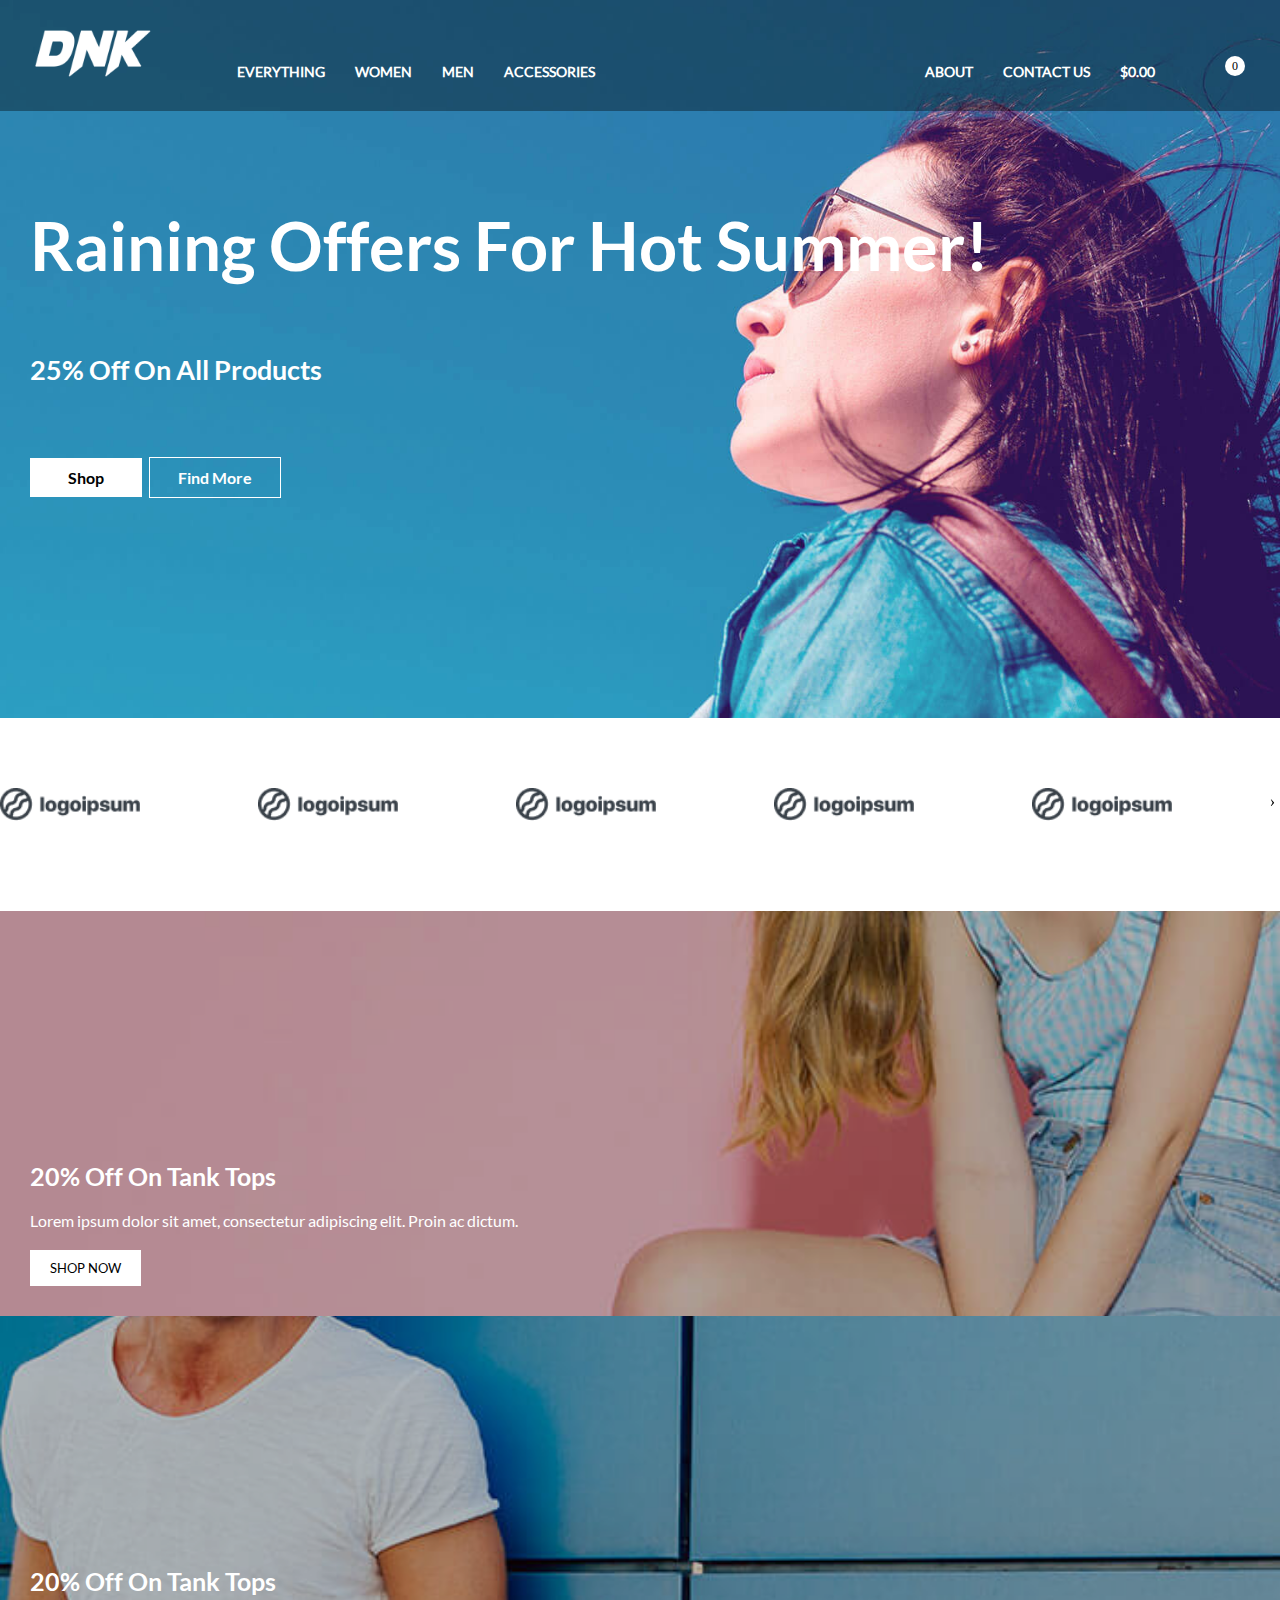
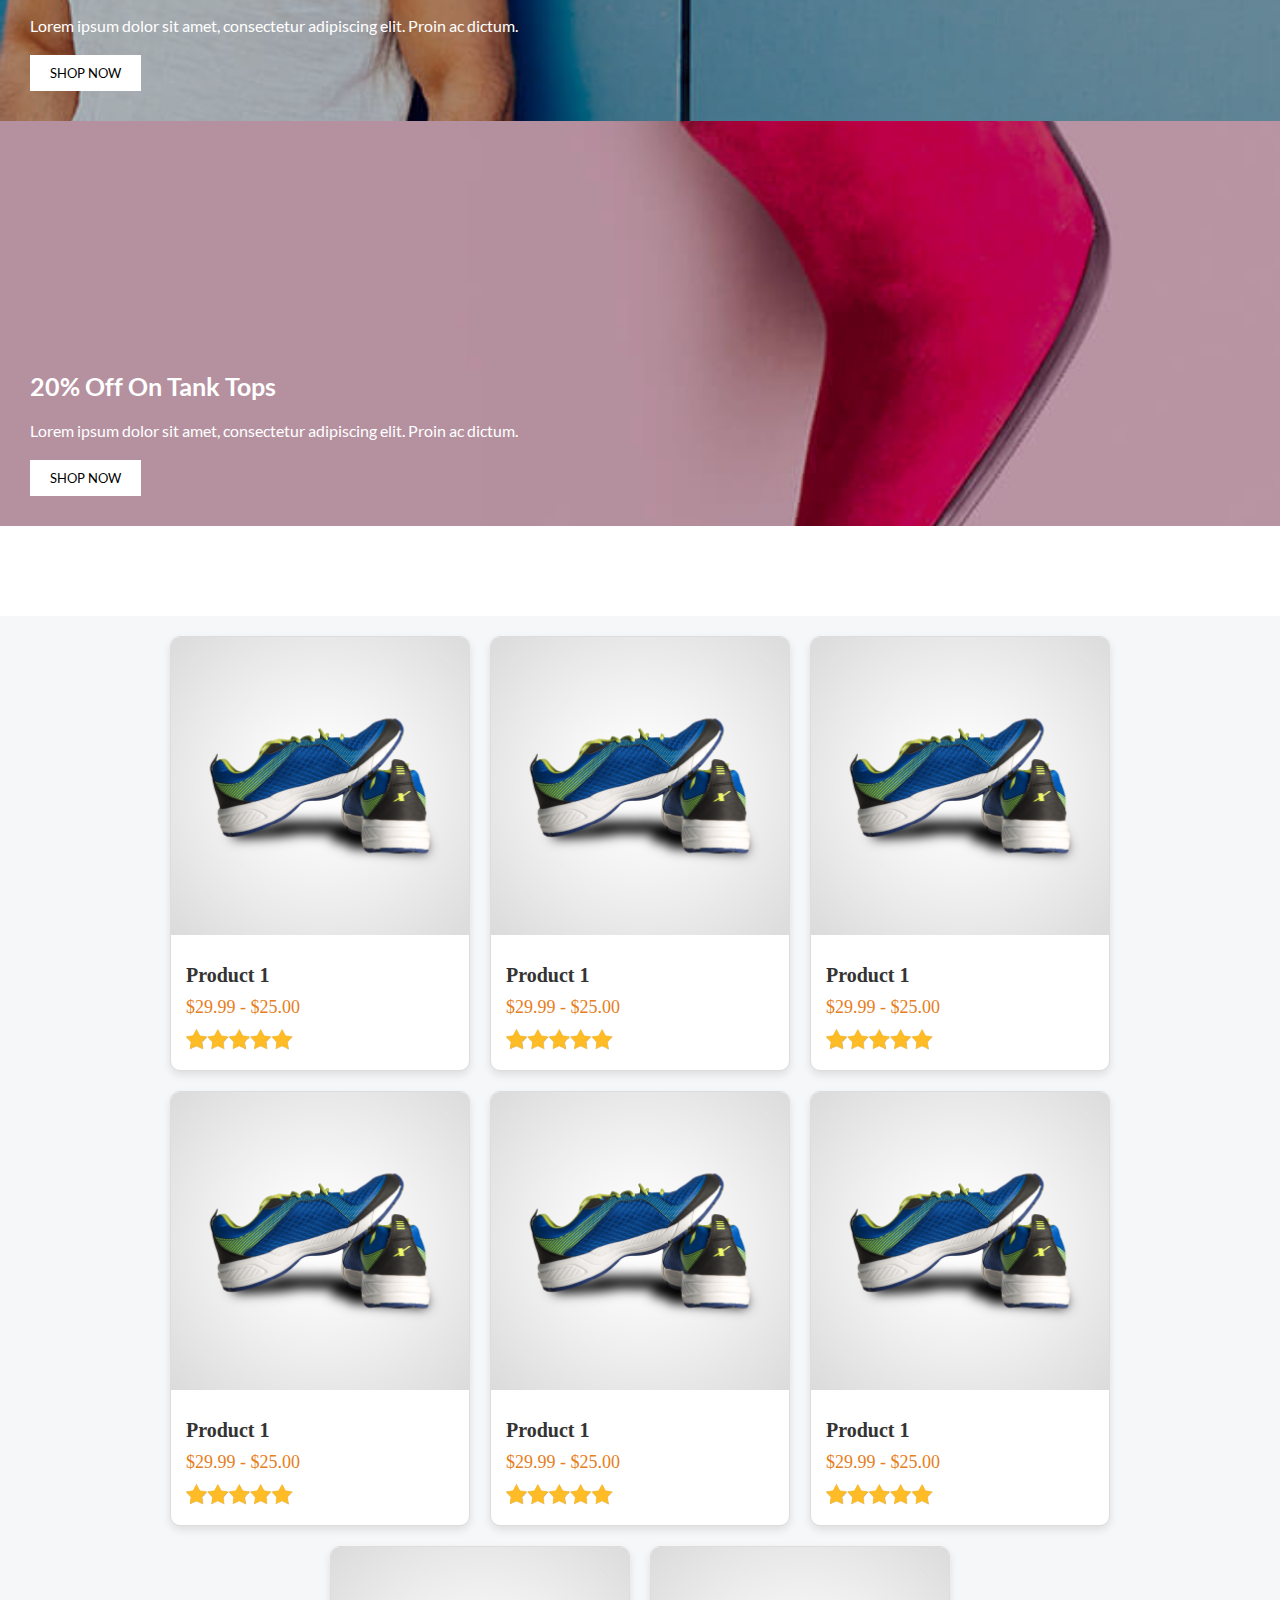
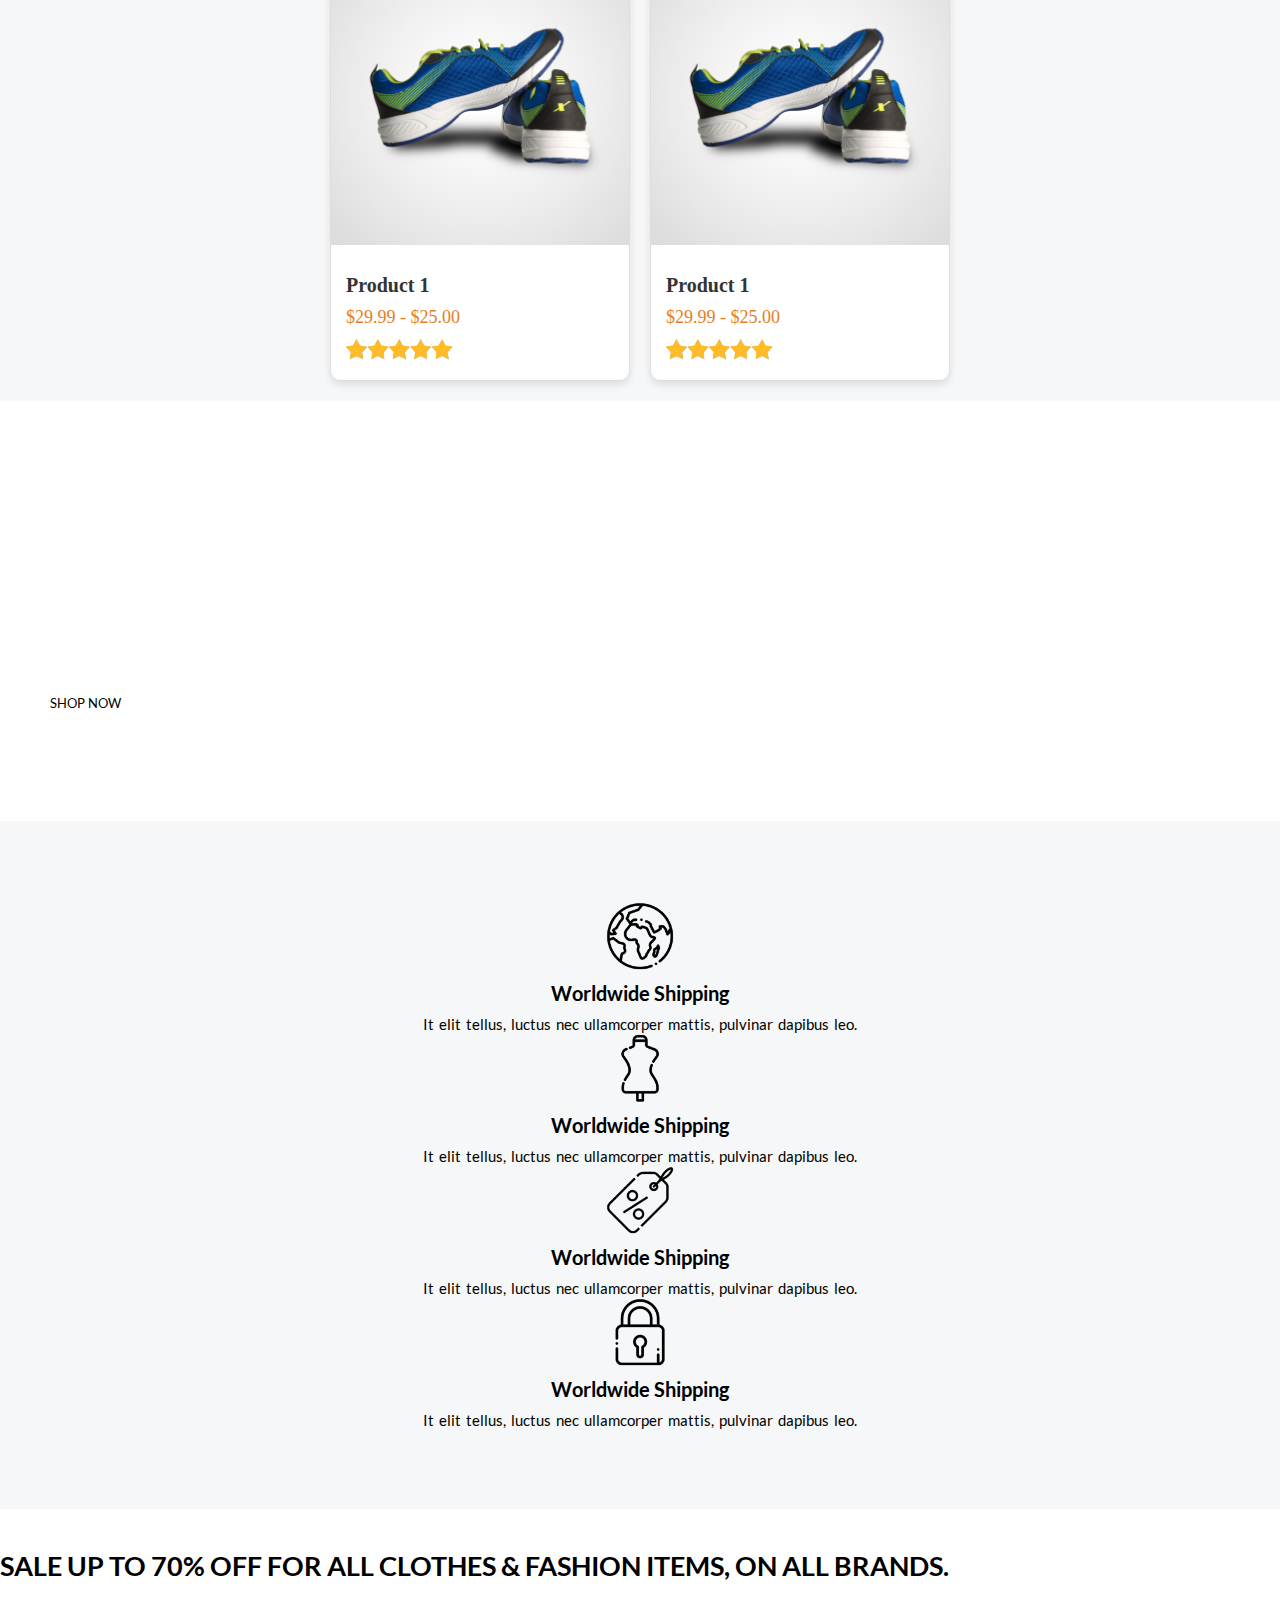
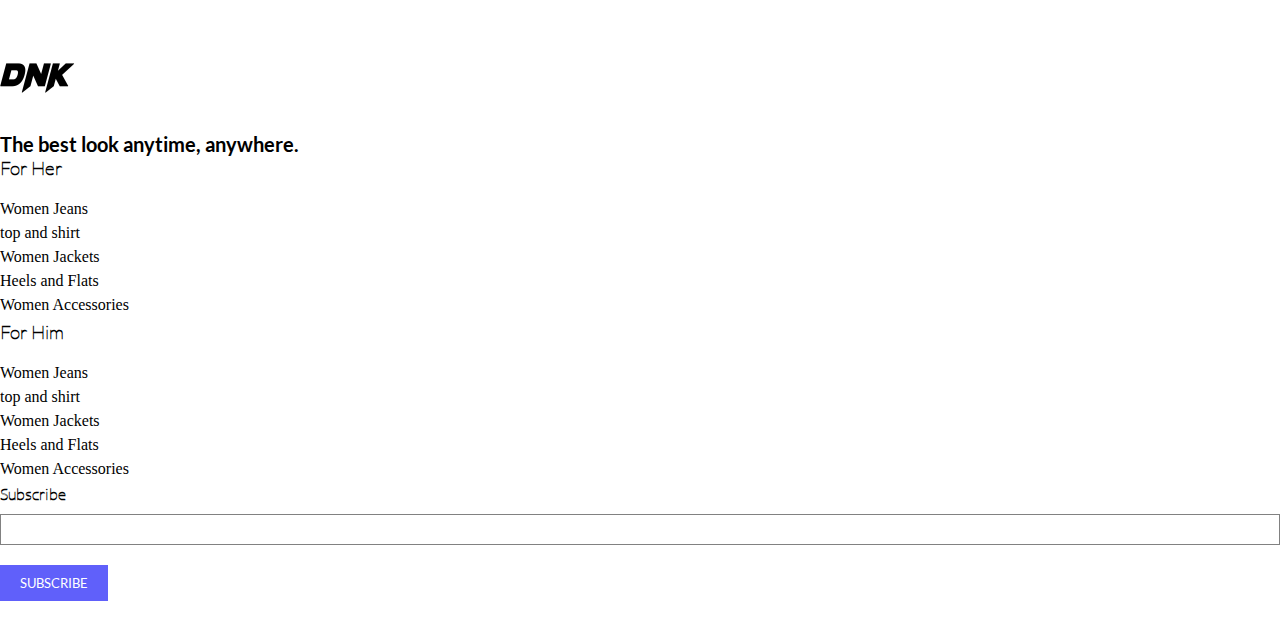
<file: index.html>
<!DOCTYPE html>
<html lang="en">

<head>
    <meta charset="UTF-8">
    <meta name="viewport" content="width=device-width, initial-scale=1.0">
    <title>Store - Home</title>
    <link href="https://cdn.jsdelivr.net/npm/bootstrap@5.0.2/dist/css/bootstrap.min.css" rel="stylesheet"
        integrity="sha384-EVSTQN3/azprG1Anm3QDgpJLIm9Nao0Yz1ztcQTwFspd3yD65VohhpuuCOmLASjC" crossorigin="anonymous">
    <script src="https://cdn.jsdelivr.net/npm/bootstrap@5.0.2/dist/js/bootstrap.bundle.min.js"
        integrity="sha384-MrcW6ZMFYlzcLA8Nl+NtUVF0sA7MsXsP1UyJoMp4YLEuNSfAP+JcXn/tWtIaxVXM"
        crossorigin="anonymous"></script>
    <script src="https://cdn.jsdelivr.net/npm/@popperjs/core@2.9.2/dist/umd/popper.min.js"
        integrity="sha384-IQsoLXl5PILFhosVNubq5LC7Qb9DXgDA9i+tQ8Zj3iwWAwPtgFTxbJ8NT4GN1R8p"
        crossorigin="anonymous"></script>
    <script src="https://cdn.jsdelivr.net/npm/bootstrap@5.0.2/dist/js/bootstrap.min.js"
        integrity="sha384-cVKIPhGWiC2Al4u+LWgxfKTRIcfu0JTxR+EQDz/bgldoEyl4H0zUF0QKbrJ0EcQF"
        crossorigin="anonymous"></script>
    <link rel="stylesheet" href="https://cdnjs.cloudflare.com/ajax/libs/font-awesome/6.5.2/css/all.min.css"
        integrity="sha512-SnH5WK+bZxgPHs44uWIX+LLJAJ9/2PkPKZ5QiAj6Ta86w+fsb2TkcmfRyVX3pBnMFcV7oQPJkl9QevSCWr3W6A=="
        crossorigin="anonymous" referrerpolicy="no-referrer" />
    <link rel="stylesheet" href="https://cdnjs.cloudflare.com/ajax/libs/OwlCarousel2/2.3.4/assets/owl.carousel.min.css">
    <link rel="stylesheet"
        href="https://cdnjs.cloudflare.com/ajax/libs/OwlCarousel2/2.3.4/assets/owl.theme.default.min.css">
    <link rel="stylesheet" href="style.css">
</head>

<body>
    <nav class="nav-bar">
        <div class="logo">
            <img src="./assets/weblogo.png" alt="">
        </div>
        <div class="sec-two">
            <div class="link">
                <ul>
                    <a href="">
                        <li>everything</li>
                    </a>
                    <a href="">
                        <li>women</li>
                    </a>
                    <a href="">
                        <li>men</li>
                    </a>
                    <a href="">
                        <li>accessories</li>
                    </a>
                </ul>
            </div>
            <div class="pricing">
                <ul>
                    <a href="">
                        <li>about</li>
                    </a>
                    <a href="">
                        <li>contact us</li>
                    </a>
                    <a href="">
                        <li>$0.00</li>
                    </a>
                    <a href="" class="shop-bg">
                        <p>0</p>
                        <li><i class="fa-solid fa-bag-shopping"></i></li>
                    </a>
                    <a href="">
                        <li>
                            <i class="fa-solid fa-user"></i>
                    </a>
                    </li>
                </ul>
            </div>
        </div>
    </nav>
    <section class="banner">
        <div class="container-fluid">
            <div class="row">
                <div class="lakn"></div>

                <div class="col-lg-6">
                    <div class="heading-ban">
                        <h1>Raining Offers For Hot Summer!</h1>
                        <h4>
                            25% Off On All Products
                        </h4>
                        <div class="btnssakp">
                            <a href="" class="btn1">shop</a>
                            <a href="" class="btn2">find more</a>
                        </div>
                    </div>
                </div>
            </div>
        </div>
    </section>
    <section class="sec-sec">
        <div class="container">
            <div class="row">
                <div class="col-lg-12">

                    <div class="owl-carousel owl-theme">
                        <div class="item">
                            <img src="./assets/client-logo-1.png" alt="">
                        </div>
                        <div class="item">
                            <img src="./assets/client-logo-1.png" alt="">
                        </div>
                        <div class="item">
                            <img src="./assets/client-logo-1.png" alt="">
                        </div>
                        <div class="item">
                            <img src="./assets/client-logo-1.png" alt="">
                        </div>
                        <div class="item">
                            <img src="./assets/client-logo-1.png" alt="">
                        </div>
                        <div class="item">
                            <img src="./assets/client-logo-1.png" alt="">
                        </div>
                        <div class="item">
                            <img src="./assets/client-logo-1.png" alt="">
                        </div>
                        <div class="item">
                            <img src="./assets/client-logo-1.png" alt="">
                        </div>
                        <div class="item">
                            <img src="./assets/client-logo-1.png" alt="">
                        </div>


                    </div>
                </div>
            </div>
        </div>
    </section>
    <section class="crd">
        <div class="container">
            <div class="row">
                <div class="col-lg-4">
                    <div class="card-s1">
                        <h4>20% Off On Tank Tops</h4>
                        <p>Lorem ipsum dolor sit amet, consectetur adipiscing elit. Proin ac dictum.</p>
                        <button>shop now</button>
                    </div>
                </div>
                <div class="col-lg-4">
                    <div class="card-s2">
                        <h4>20% Off On Tank Tops</h4>
                        <p>Lorem ipsum dolor sit amet, consectetur adipiscing elit. Proin ac dictum.</p>
                        <button>shop now</button>
                    </div>
                </div>
                <div class="col-lg-4">
                    <div class="card-s3">
                        <h4>20% Off On Tank Tops</h4>
                        <p>Lorem ipsum dolor sit amet, consectetur adipiscing elit. Proin ac dictum.</p>
                        <button>shop now</button>
                    </div>
                </div>
            </div>
        </div>
    </section>
    <section class="products">
        <div class="container">
            <div class="row">
                <div class="col-lg-12">
                    <div id="product-container" class="product-container"></div>
                </div>
            </div>
        </div>
    </section>
    <section class="fourW">
        <div class="container">
            <div class="row">
                <div class="col-lg-6">
                    <div class="sec-content">
                        <h4>Limited Time Offer</h4>
                        <h1>Special Edition
                        </h1>
                        <p>Lorem ipsum dolor sit amet, consectetur adipiscing elit. Ut elit tellus, luctus nec
                            ullamcorper mattis, pulvinar dapibus leo.</p>
                        <h3>Buy This T-shirt At 20% Discount, Use Code OFF20</h3>
                        <button>
                            shop now
                        </button>
                    </div>
                </div>
                <div class="col-lg-6"></div>
            </div>
        </div>
    </section>
    <section class="tags">
        <div class="container">
            <div class="row">
                <div class="col-lg-3">
                    <div class="lkas">
                        <img src="./assets/globe-free-img.png" alt="">
                        <h4>Worldwide Shipping</h4>
                        <p>It elit tellus, luctus nec ullamcorper mattis, pulvinar dapibus leo.</p>
                    </div>
                </div>
                <div class="col-lg-3">
                    <div class="lkas">
                        <img src="./assets/quality-free-img.png" alt="">
                        <h4>Worldwide Shipping</h4>
                        <p>It elit tellus, luctus nec ullamcorper mattis, pulvinar dapibus leo.</p>
                    </div>
                </div>
                <div class="col-lg-3">
                    <div class="lkas">
                        <img src="./assets/tag-free-img.png" alt="">
                        <h4>Worldwide Shipping</h4>
                        <p>It elit tellus, luctus nec ullamcorper mattis, pulvinar dapibus leo.</p>
                    </div>
                </div>
                <div class="col-lg-3">
                    <div class="lkas">
                        <img src="./assets/lock-free-img.png" alt="">
                        <h4>Worldwide Shipping</h4>
                        <p>It elit tellus, luctus nec ullamcorper mattis, pulvinar dapibus leo.</p>
                    </div>
                </div>
            </div>
        </div>
    </section>
    <section class="cta">
        <div class="container">
            <div class="row">
                <div class="col-lg-12">
                    <div class="cta-head">
                        <h1>SALE UP TO 70% OFF FOR ALL CLOTHES & FASHION ITEMS, ON ALL BRANDS.</h1>
                    </div>
                </div>
            </div>
        </div>
    </section>
    <section class="footer">
        <div class="container">
            <div class="row">
                <div class="col-lg-4">
                    <div class="lasn">
                        <img src="./assets/footerLogo.png" alt="" width="90px">
                        <h3>The best look anytime, anywhere.</h3>
                    </div>
                </div>
                <div class="col-lg-3">
                    <div class="lists">
                        <h3>For Her</h3>
                        <ul>
                            <li>Women Jeans</li>
                            <li>top and shirt</li>
                            <li>Women Jackets</li>
                            <li>Heels and Flats</li>
                            <li>Women Accessories</li>
                        </ul>
                    </div>
                </div>
                <div class="col-lg-2">
                    <div class="lists">
                        <h3>For Him</h3>
                        <ul>
                            <li>Women Jeans</li>
                            <li>top and shirt</li>
                            <li>Women Jackets</li>
                            <li>Heels and Flats</li>
                            <li>Women Accessories</li>
                        </ul>
                    </div>
                </div>
                <div class="col-lg-3">
                    <div class="newsletter">
                        <h4>subscribe</h4>
                        <form action="">
                            <input type="text">
                            <button type="submit">subscribe</button>
                        </form>
                    </div>
                </div>
            </div>
        </div>
    </section>
    <script src="https://code.jquery.com/jquery-3.6.0.min.js"></script>
    <!-- Owl Carousel JS -->
    <script src="https://cdnjs.cloudflare.com/ajax/libs/OwlCarousel2/2.3.4/owl.carousel.min.js"></script>
    <script src=" app.js">
    </script>
</body>

</html>
</file>
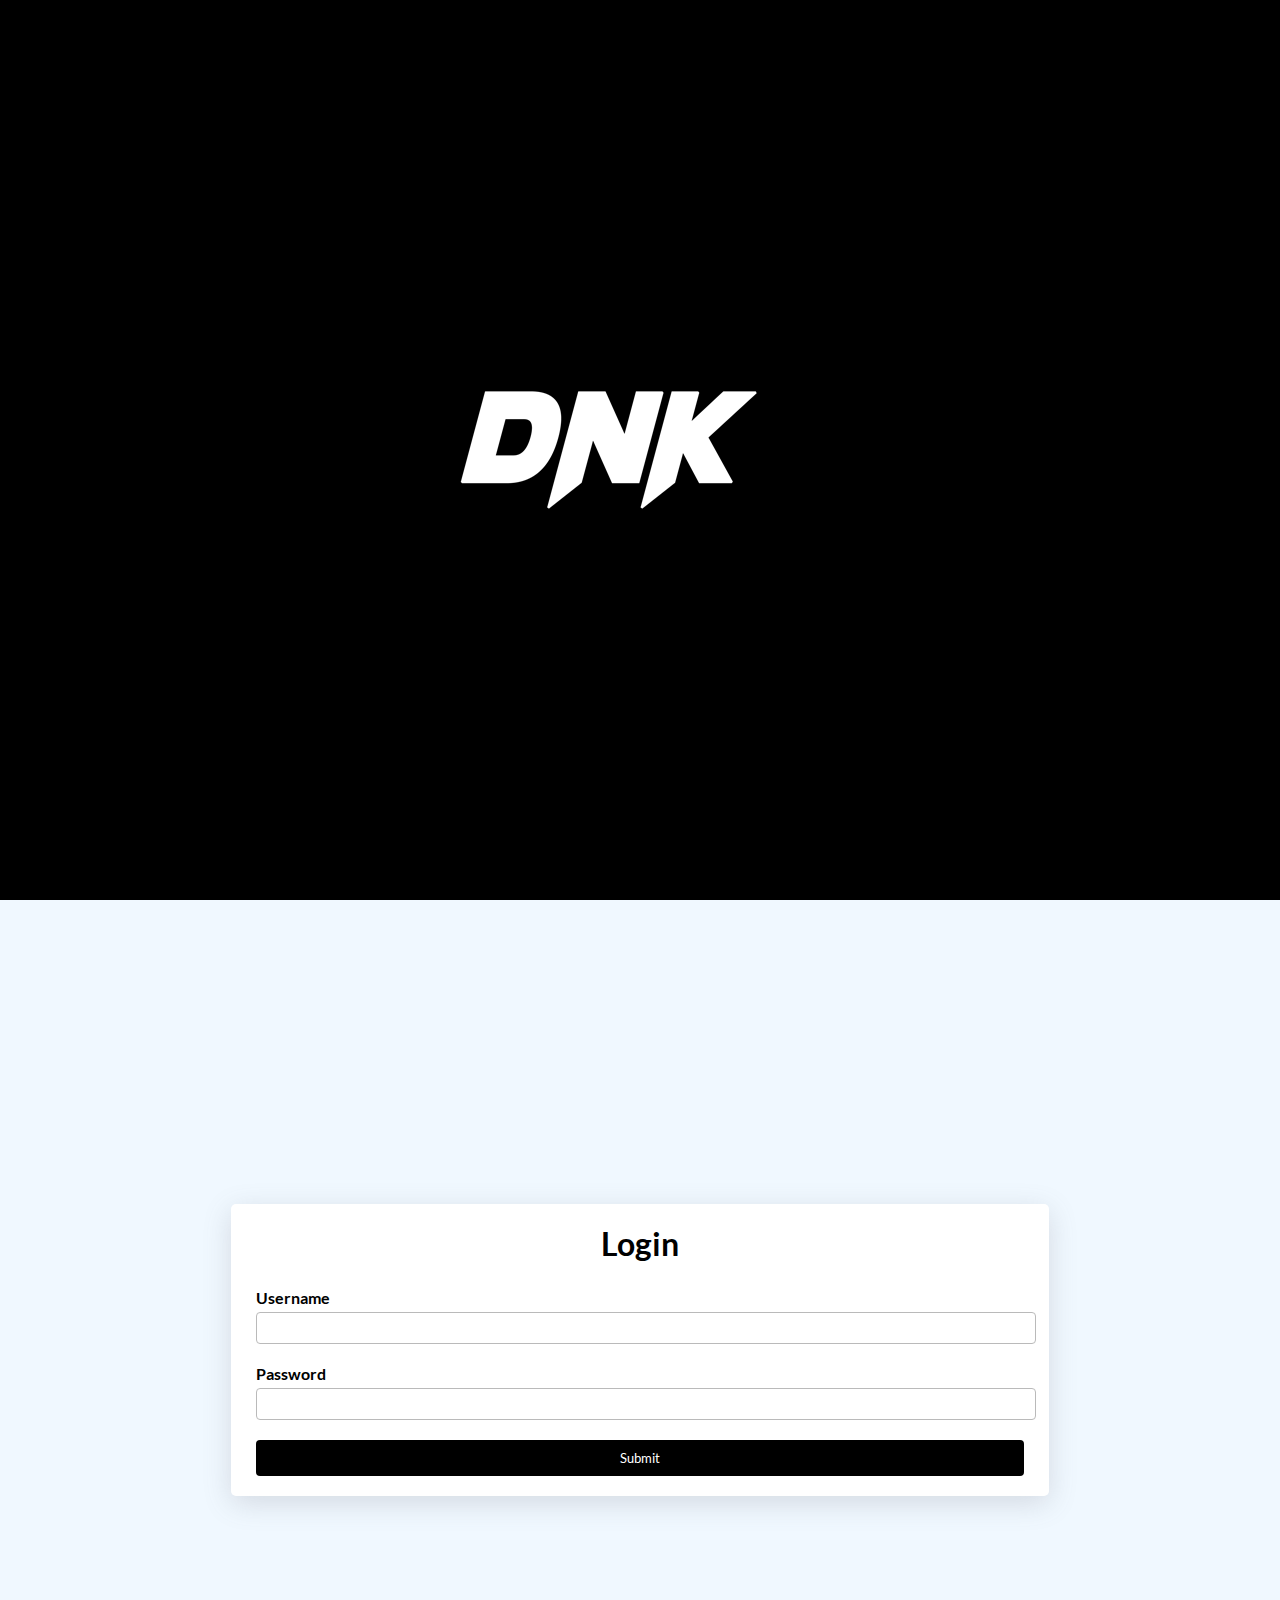
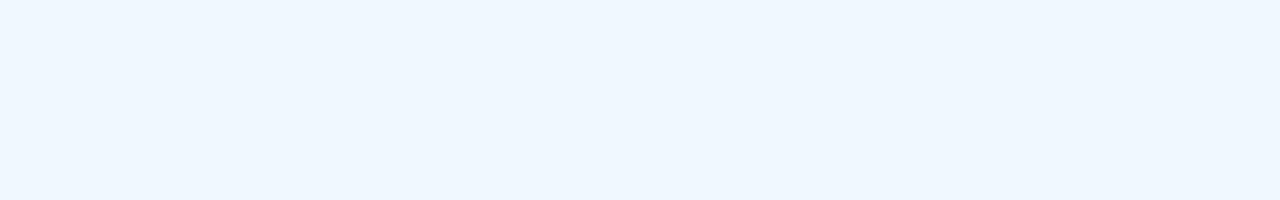
<file: login.html>
<!DOCTYPE html>
<html lang="en">

<head>
    <meta charset="UTF-8">
    <meta name="viewport" content="width=device-width, initial-scale=1.0">
    <title>store - login</title>
    <link href="https://cdn.jsdelivr.net/npm/bootstrap@5.0.2/dist/css/bootstrap.min.css" rel="stylesheet"
        integrity="sha384-EVSTQN3/azprG1Anm3QDgpJLIm9Nao0Yz1ztcQTwFspd3yD65VohhpuuCOmLASjC" crossorigin="anonymous">
    <script src="https://cdn.jsdelivr.net/npm/bootstrap@5.0.2/dist/js/bootstrap.bundle.min.js"
        integrity="sha384-MrcW6ZMFYlzcLA8Nl+NtUVF0sA7MsXsP1UyJoMp4YLEuNSfAP+JcXn/tWtIaxVXM"
        crossorigin="anonymous"></script>
    <script src="https://cdn.jsdelivr.net/npm/@popperjs/core@2.9.2/dist/umd/popper.min.js"
        integrity="sha384-IQsoLXl5PILFhosVNubq5LC7Qb9DXgDA9i+tQ8Zj3iwWAwPtgFTxbJ8NT4GN1R8p"
        crossorigin="anonymous"></script>
    <script src="https://cdn.jsdelivr.net/npm/bootstrap@5.0.2/dist/js/bootstrap.min.js"
        integrity="sha384-cVKIPhGWiC2Al4u+LWgxfKTRIcfu0JTxR+EQDz/bgldoEyl4H0zUF0QKbrJ0EcQF"
        crossorigin="anonymous"></script>
    <link rel="stylesheet" href="https://cdnjs.cloudflare.com/ajax/libs/font-awesome/6.5.2/css/all.min.css"
        integrity="sha512-SnH5WK+bZxgPHs44uWIX+LLJAJ9/2PkPKZ5QiAj6Ta86w+fsb2TkcmfRyVX3pBnMFcV7oQPJkl9QevSCWr3W6A=="
        crossorigin="anonymous" referrerpolicy="no-referrer" />
    <link rel="stylesheet" href="login.css">
</head>

<body>
    <section class="main">
        <div class="container-fluid">
            <div class="row">
                <div class="col-lg-6 fird">
                    <div class="bg-im">
                        <img src="./assets/weblogo.png" alt="">
                    </div>
                </div>
                <div class="col-lg-6">
                    <div class="form-group">
                        <form action="" id="loginForm">
                            <h1>login</h1>
                            <div class="form-gc">
                                <label for="">
                                    username
                                    <input type="text" name="" id="username">
                                </label>
                            </div>
                            <div class="form-gc">
                                <label for="">
                                    password
                                    <input type="password" name="" id="password">
                                </label>
                            </div>
                            <button type="submit">submit</button>
                            <div id="message">
                                
                            </div>
                        </form>
                    </div>
                </div>
            </div>
        </div>
    </section>

    <script src="login.js"></script>
</body>

</html>
</file>
<file: style.css>
* {
    margin: 0;
    padding: 0;
    box-sizing: border-box;
}

@font-face {
    font-family: lato-regular;
    src: url("./fonts/Lato-Regular.ttf");
}

@font-face {
    font-family: lato-bold;
    src: url("./fonts/Lato-Bold.ttf");
}

@font-face {
    font-family: lato-black;
    src: url("./fonts/Lato-Black.ttf");
}

@font-face {
    font-family: lato-thin;
    src: url("./fonts/Lato-Thin.ttf");
}

h1,
h2,
h3,
h4,
h5,
h6,
p {
    margin: 0;
    padding: 0;
}

a {
    color: #fff;
    text-decoration: none;
}

a:hover {
    color: #fff;
}

.nav-bar {
    background-color: rgba(0, 0, 0, 0.363);
    padding: 30px 35px;
    display: flex;
    align-items: baseline;
    justify-content: space-between;
    position: absolute;
    width: 100%;
    z-index: 1;
}

.logo {
    width: 20%;
}

.logo img {
    width: 140px;
}

.link ul {
    display: flex;
    justify-content: space-between;
    align-items: center;
    padding-left: 0;
    list-style: none;
    color: #fff;
    gap: 30px;
}

.link ul li {
    font-family: lato-regular;
    text-transform: uppercase;
    font-weight: 900;
    font-size: 14px;
}

.pricing ul {
    display: flex;
    justify-content: space-between;
    align-items: center;
    padding-left: 0;
    list-style: none;
    color: #fff;
    gap: 30px;
}

.pricing ul li {
    font-family: lato-regular;
    text-transform: uppercase;
    font-weight: 900;
    font-size: 14px;
}

.pricing ul li i {
    color: #fff;
    font-size: 20px;
}

.sec-two {
    display: flex;
    align-items: center;
    justify-content: space-between;
    width: 100%;
}

.shop-bg {
    position: relative;
    left: 30px;
}

.shop-bg p {
    position: absolute;
    top: -15px;
    left: 10px;
    z-index: 1;
    background-color: #fff;
    border-radius: 50%;
    color: #000;
    width: 20px;
    height: 20px;
    display: flex;
    justify-content: center;
    align-items: center;
    font-size: 12px;

}

.banner {
    top: 0;
    width: 100%;
    background-image: url('./assets/bg.jpg');
    background-size: cover;
    background-repeat: no-repeat;
    background-position: center;
    padding: 200px 30px 160px;
    height: 100%;
    background-attachment: fixed;
}


.heading-ban h1 {
    color: #fff;
    font-family: lato-bold;
    font-size: 67px;
    padding-right: 0px;
    line-height: 90px;
}

.heading-ban h4 {
    color: #fff;
    font-family: lato-bold;
    font-size: 27px;
    padding-right: 40px;
    margin-top: 40px;
    margin-bottom: 20px;
}

.heading-ban {
    color: #fff;
    font-family: lato-bold;
    font-size: 35px;
    line-height: 80px;
    margin-bottom: 40px;

}

.btn1 {
    border: none;
    background-color: #fff;
    padding: 10px 38px;
    font-size: 16px;
    color: #000;
    width: 130px !important;
    text-transform: capitalize;
}

.btn1:hover {
    color: black;
}

.btn2 {
    border: 1px solid #fff;
    text-transform: capitalize;
    background-color: transparent;
    padding: 10px 28px;
    font-size: 16px;
    color: #fff;
    width: 130px !important;
}

.sec-sec {
    padding: 70px 0;
}

.sec-sec .owl-carousel .owl-item img {
    width: 140px;
}

.sec-sec .owl-theme .owl-nav {
    display: flex;
    margin-top: 10px;
    justify-content: space-between;
}

.sec-sec button.owl-prev {
    position: absolute;
    left: -38px;
    top: 0;
    font-size: 30px;
}

.sec-sec button.owl-next {
    position: absolute;
    right: 0;
    top: 0px;

}

.sec-sec .owl-theme .owl-nav [class*=owl-]:hover {
    background: transparent;
    color: #000;
    text-decoration: none;
}

.crd {
    padding: 10px 0 90px;
}

.card-s1 {
    padding: 10px;
    background-image: url("./assets/cardImg1.jpg");
    background-repeat: no-repeat;
    background-position: center;
    background-size: cover;
    position: relative;
    padding: 250px 30px 30px;
    z-index: 1;
}


.card-s1::before {
    content: "";
    position: absolute;
    width: 100%;
    height: 100%;
    top: 0;
    left: 0;
    background-color: #00000042;
    z-index: -1;
}

.card-s1 h4 {
    color: #fff;
    z-index: 1;
    font-size: 25px;
    font-family: lato-bold;
    margin-bottom: 20px;
}

.card-s1 p {
    font-family: lato-regular;
    color: #fff;
    line-height: revert;
    margin-bottom: 20px;
}

.card-s1 button {
    border: none;
    outline: none;
    background-color: #fff;
    padding: 10px 20px;
    font-family: lato-regular;
    text-transform: uppercase;
}

.card-s2 {
    padding: 10px;
    background-image: url("./assets/cardImg2.jpg");
    background-repeat: no-repeat;
    background-position: center;
    background-size: cover;
    position: relative;
    padding: 250px 30px 30px;
    z-index: 1;
}


.card-s2::before {
    content: "";
    position: absolute;
    width: 100%;
    height: 100%;
    top: 0;
    left: 0;
    background-color: #00000042;
    z-index: -1;
}

.card-s2 h4 {
    color: #fff;
    z-index: 1;
    font-size: 25px;
    font-family: lato-bold;
    margin-bottom: 20px;
}

.card-s2 p {
    font-family: lato-regular;
    color: #fff;
    line-height: revert;
    margin-bottom: 20px;
}

.card-s2 button {
    border: none;
    outline: none;
    background-color: #fff;
    padding: 10px 20px;
    font-family: lato-regular;
    text-transform: uppercase;
}

.card-s3 {
    padding: 10px;
    background-image: url("./assets/cardImg3.jpg");
    background-repeat: no-repeat;
    background-position: center;
    background-size: cover;
    position: relative;
    padding: 250px 30px 30px;
    z-index: 1;
}


.card-s3::before {
    content: "";
    position: absolute;
    width: 100%;
    height: 100%;
    top: 0;
    left: 0;
    background-color: #00000042;
    z-index: -1;
}

.card-s3 h4 {
    color: #fff;
    z-index: 1;
    font-size: 25px;
    font-family: lato-bold;
    margin-bottom: 20px;
}

.card-s3 p {
    font-family: lato-regular;
    color: #fff;
    line-height: revert;
    margin-bottom: 20px;
}

.card-s3 button {
    border: none;
    outline: none;
    background-color: #fff;
    padding: 10px 20px;
    font-family: lato-regular;
    text-transform: uppercase;
}

.products {
    background-color: #f5f7f9;

}

.product-container {
    display: flex;
    flex-wrap: wrap;
    justify-content: center;
    gap: 20px;
    padding: 20px;
}

.product-card {
    width: 300px;
    border: 1px solid #ddd;
    border-radius: 10px;
    overflow: hidden;
    box-shadow: 0 4px 8px rgba(0, 0, 0, 0.1);
    transition: transform 0.2s ease, box-shadow 0.2s ease;
    background-color: #fff;
    height: 100%;
}

.product-card:hover {
    transform: translateY(-5px);
    box-shadow: 0 8px 16px rgba(0, 0, 0, 0.2);
}

.product-image img {
    width: 100%;
    height: auto;
}

.product-info {
    padding: 15px;
}

.product-title {
    font-size: 20px;
    margin: 10px 0;
    color: #333;
}

.product-description {
    font-size: 14px;
    color: #777;
    margin: 10px 0;
}

.product-price {
    font-size: 18px;
    color: #e67e22;
    margin: 10px 0;
}

.str {
    width: 40%;
}

.fourW {
    top: 0;
    width: 100%;
    background-image: url('./assets/imaagebg2.jpg');
    background-size: cover;
    background-repeat: no-repeat;
    background-position: center;
    padding: 100px 30px;
    height: 100%;
    background-attachment: fixed;
}

.sec-content h4 {
    color: white;
    line-height: revert;
    font-family: lato-regular;
    margin-bottom: 7px;
    font-size: 18px;
}

.sec-content h1 {
    color: white;
    line-height: revert;
    font-family: lato-bold;
    margin-bottom: 15px;
    font-size: 45px;
}

.sec-content p {
    color: white;
    line-height: revert;
    font-family: lato-thin;
    margin-bottom: 7px;
    font-weight: 600;
    letter-spacing: 1px;
    margin-bottom: 15px;
}

.sec-content h3 {
    color: white;
    line-height: revert;
    font-family: lato-bold;
    margin-bottom: 27px;
    font-size: 20px;
}

.sec-content button {
    border: none;
    outline: none;
    background-color: #fff;
    padding: 10px 20px;
    font-family: lato-regular;
    text-transform: uppercase;
}

.tags {
    padding: 80px 0;
    background-color: #f5f7f9;
}

.lkas {
    display: flex;
    align-items: center;
    justify-content: center;
    flex-direction: column;
    text-align: center;
}

.lkas img {
    width: 70px;
}

.lkas h4 {
    margin: 10px 0;
    font-family: lato-bold;
    font-size: 20px;
    line-height: revert;
}

.lkas p {
    font-size: 15px;
    font-family: lato-regular;
    line-height: revert;
    word-spacing: 2px;
}

.cta-head {
    padding: 40px 0;
}

.cta-head h1 {
    font-size: 27px;
    font-family: lato-bold;
}

.footer {
    padding: 40px 0;
    border-top: 1px solid #ffffffbf;
}

.lasn h3 {
    font-size: 20px;
    font-family: lato-bold;
    margin-top: 35px;
}

.lists h3 {
    font-family: lato-thin;
    font-weight: 800;
    text-transform: capitalize;
}

.lists ul {
    list-style: none;
    padding-left: 0px;
    margin-top: 20px;
}

.lists ul li {
    margin: 6px 0;
}
.newsletter h4{
    font-family: lato-thin;
    font-weight: 800;
    text-transform: capitalize; 
margin-bottom: 10px;
}
.newsletter form{
    display: flex;
    flex-direction: column;
    align-items: flex-start;
}
.newsletter form input{
    width: 100%;
    outline: none;
    padding: 7px 10px;
    border: 1px solid rgba(0, 0, 0, 0.493);

}
.newsletter button{
    /* width: 30%; */
    margin-top: 20px;
    border: none;
    outline: none;
    background-color: rgb(96, 96, 250);
    padding: 10px 20px;
    font-family: lato-regular;
    text-transform: uppercase;
    color: #fff;   
}
</file>
<file: login.css>
* {
    margin: 0;
    padding: 0;
    box-sizing: 0;
}
h1,
h2,
h3,
h4,
h5,
h6,
p {
    margin: 0;
    padding: 0;
}

@font-face {
    font-family: lato-regular;
    src: url("./fonts/Lato-Regular.ttf");
}

@font-face {
    font-family: lato-bold;
    src: url("./fonts/Lato-Bold.ttf");
}

@font-face {
    font-family: lato-black;
    src: url("./fonts/Lato-Black.ttf");
}

@font-face {
    font-family: lato-thin;
    src: url("./fonts/Lato-Thin.ttf");
}

.bg-im {
    background-color: #000;
    min-height: 100vh;
    display: flex;
    justify-content: center;
    align-items: center;
}


.fird {
    padding: 0;
}

.main {
    background-color: aliceblue;
    min-height: 100vh;
}

.form-group {
    display: flex;
    justify-content: center;
    align-items: center;
    min-height: 100vh;
}

.form-group form {
    box-shadow: rgba(100, 100, 111, 0.2) 0px 7px 29px 0px;
    background-color: #fff;
    padding: 20px 25px;
    width: 60%;
    border-radius: 5px;
}

.form-group form h1 {
    font-family: lato-bold;
    text-transform: capitalize;
    text-align: center;
    padding-bottom: 5px;
}

.form-gc label {
    display: flex;
    justify-content: center;
    flex-direction: column;
    margin: 20px 0;
    font-family: lato-bold;
    font-size: 16px;
    text-transform: capitalize;
}

.form-gc label input {
    width: 100%;
    outline: none;
    padding: 7px 5px;
    margin-top: 5px;
    border: 1px solid rgb(186, 186, 186);
    border-radius: 4px;
    font-family: lato-regular;
    color: #2d2d2d;
}
.form-group button{
    width: 100%;
    border: none;
    background-color: #000;
    color: #fff;
    text-transform: capitalize;
    padding: 10px;
    border-radius: 4px;
    font-family: lato-regular;
}
</file>
